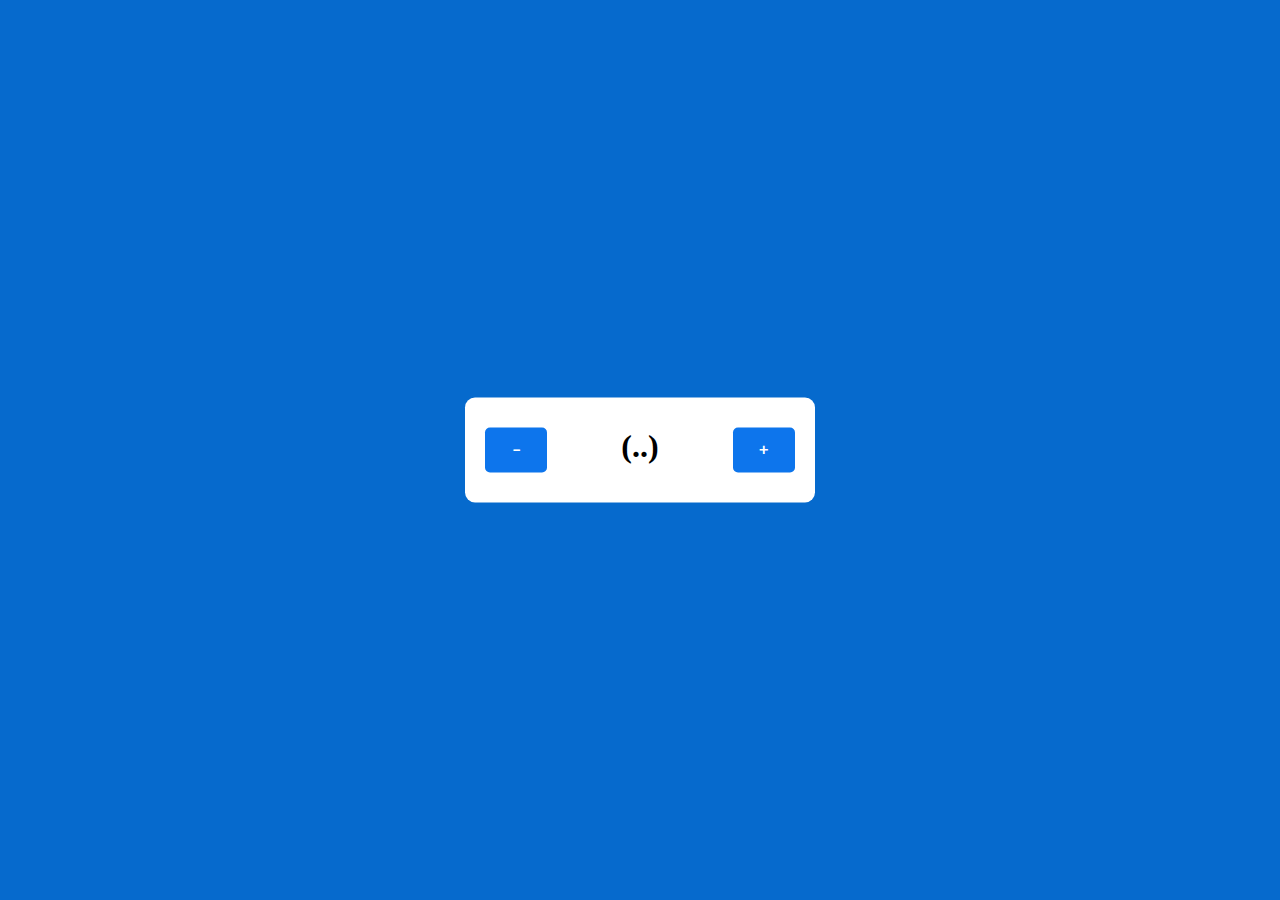
<file: 1.CounterApp/index.html>
<!DOCTYPE html>
<html lang="en">

<head>
  <title>Simple To Do List</title>
  <!--Google Font-->
  <link href="https://fonts.googleapis.com/css2?family=Poppins:wght@400;500&display=swap" rel="stylesheet">
  <!--Font Awesome CDN-->
  <link rel="stylesheet" href="https://cdnjs.cloudflare.com/ajax/libs/font-awesome/5.15.2/css/all.min.css">
  <!--Stylesheet-->
  <link rel="stylesheet" href="style.css">

  </style>
</head>

<body>
  <div class="container">

    <div id="counter">
      <button class="counter-minus">-</button>
      <h1 class="counter-display">(..)</h1>
      <button class="counter-plus">+</button>
    </div>

    <div id="tasks"></div>
  </div>
  <script src="app.js"></script>
</body>
</file>
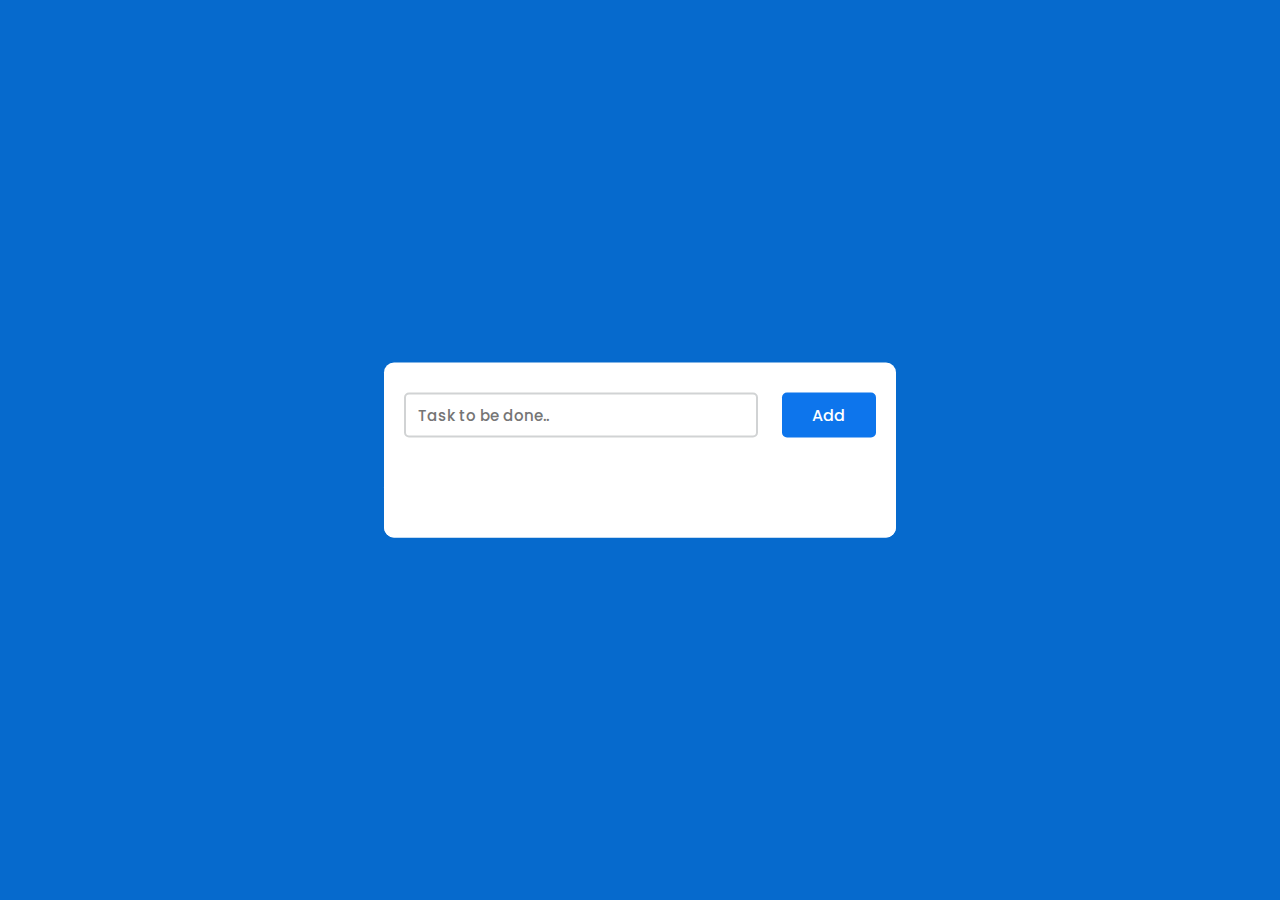
<file: 2.ToDoApp/index.html>
<!DOCTYPE html>
<html lang="en">

<head>
  <title>Simple To Do List</title>
  <!--Google Font-->
  <link href="https://fonts.googleapis.com/css2?family=Poppins:wght@400;500&display=swap" rel="stylesheet">
  <!--Font Awesome CDN-->
  <link rel="stylesheet" href="https://cdnjs.cloudflare.com/ajax/libs/font-awesome/5.15.2/css/all.min.css">
  <!--Stylesheet-->
  <link rel="stylesheet" href="style.css">
  </style>
</head>

<body>
  <div class="container">
    <div id="newtask">
      <input type="text" id="text" placeholder="Task to be done..">
      <button id="push">Add</button>
    </div>

    <div id="tasks">
      
    </div>
  </div>
  <script src="app.js"></script>
</body>
</file>
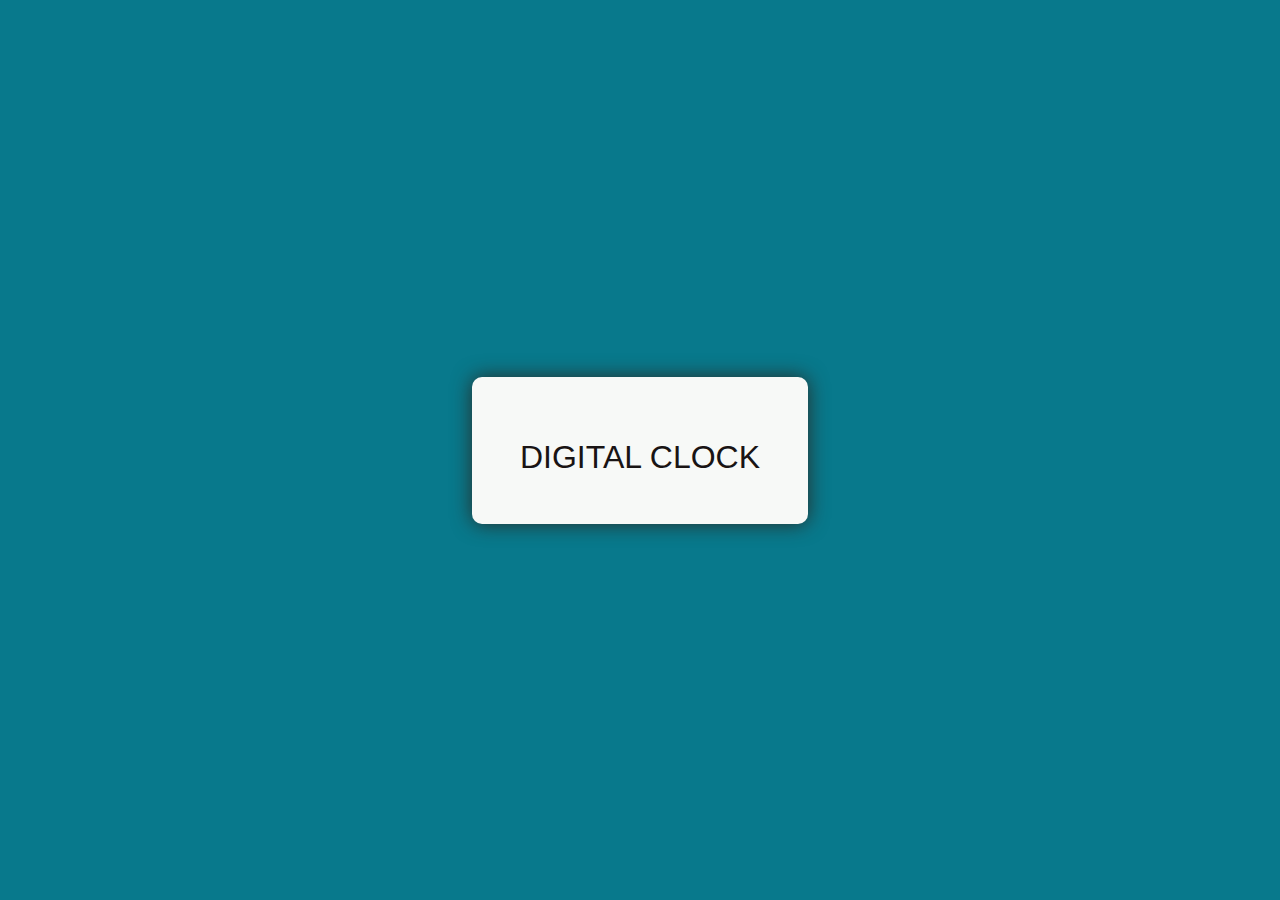
<file: 3.DigitalClockApp/index.html>
<!DOCTYPE html>
<html lang="en">

<head>
  <title>Simple To Do List</title>
  <!--Google Font-->
  <link href="https://fonts.googleapis.com/css2?family=Poppins:wght@400;500&display=swap" rel="stylesheet">
  <!--Font Awesome CDN-->
  <link rel="stylesheet" href="https://cdnjs.cloudflare.com/ajax/libs/font-awesome/5.15.2/css/all.min.css">
  <!--Stylesheet-->
  <link rel="stylesheet" href="style.css">
  </style>
</head>

<body>
  <div class="container">
    <div class="digital-clock" id="digital-clock"></div>
    <span>DIGITAL CLOCK</span>
  </div>
  <script src="app.js"></script>
</body>
</file>
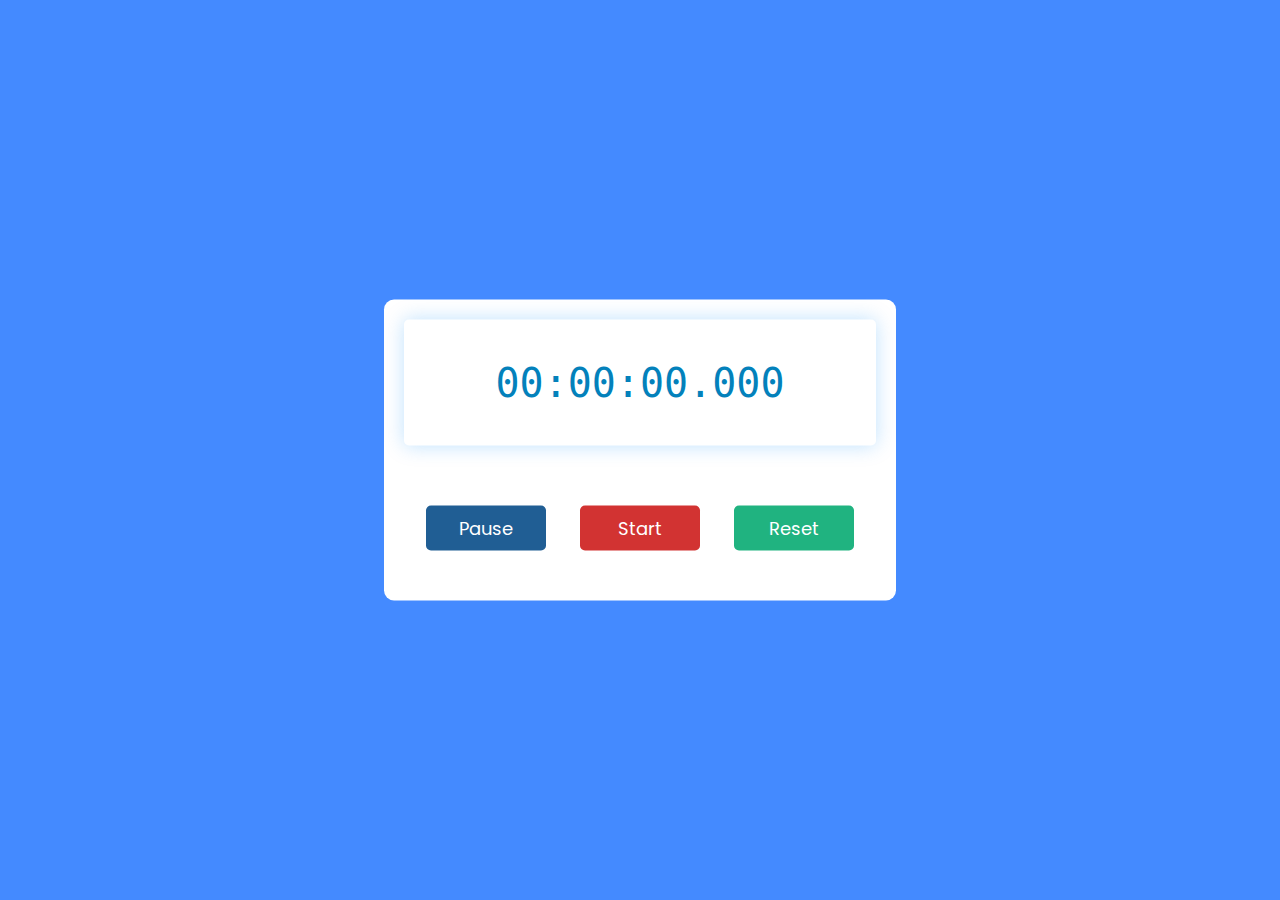
<file: 4.StopwatchApp/index.html>
<!DOCTYPE html>
<html lang="en">

<head>
  <title>Simple To Do List</title>
  <!--Google Font-->
  <link href="https://fonts.googleapis.com/css2?family=Poppins:wght@400;500&display=swap" rel="stylesheet">
  <!--Font Awesome CDN-->
  <link rel="stylesheet" href="https://cdnjs.cloudflare.com/ajax/libs/font-awesome/5.15.2/css/all.min.css">
  <!--Stylesheet-->
  <link rel="stylesheet" href="style.css">
  </style>
</head>

<body>
  <div class="container">
    <div class="timerDisplay">
      00:00:00.000
    </div>
    <div class="buttons">
      <button id="pauseTimer">Pause</button>
      <button id="startTimer">Start</button>
      <button id="resetTimer">Reset</button>
    </div>
  </div>
  <script src="app.js"></script>
</body>
</file>
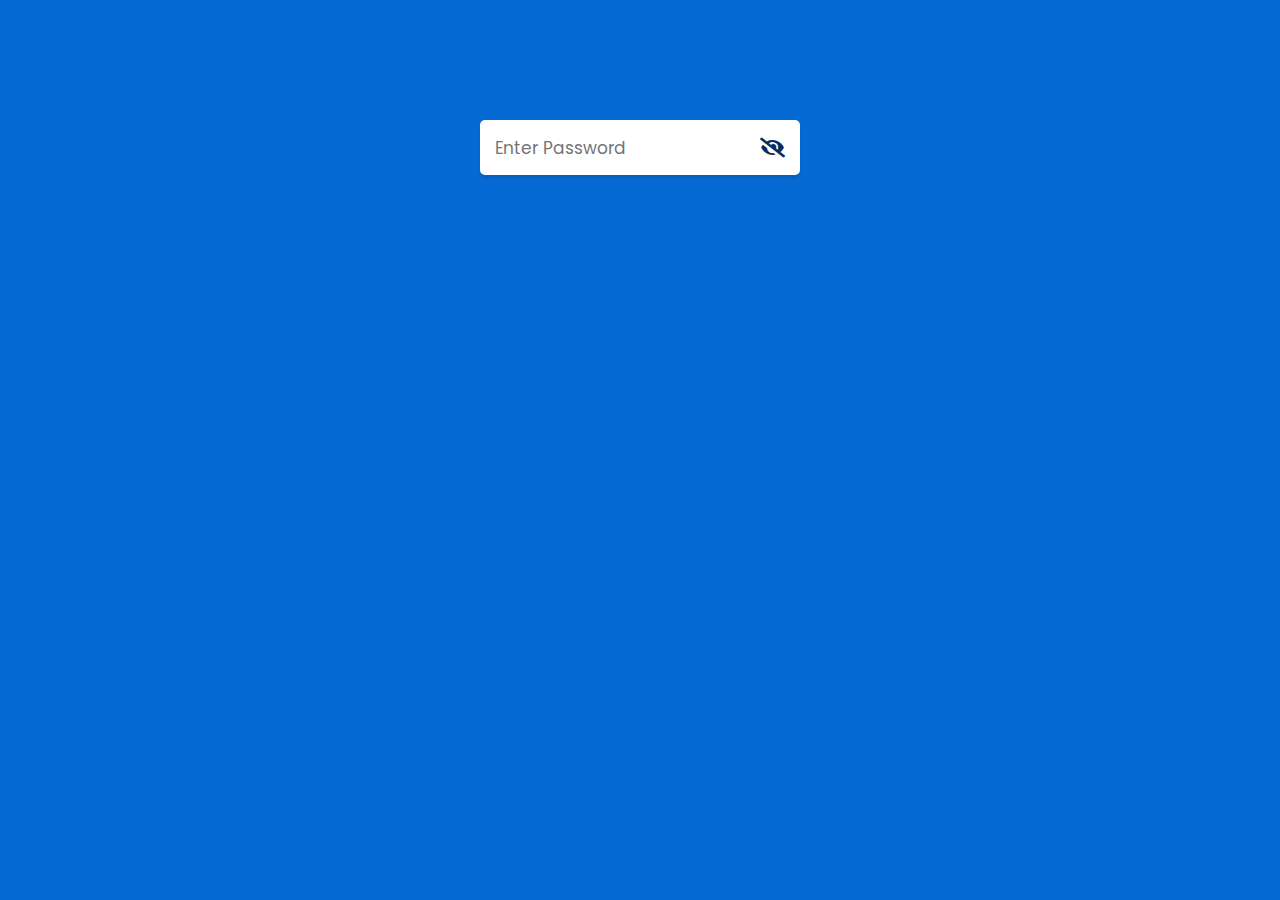
<file: 5.ShowHidePasswordApp/index.html>
<!DOCTYPE html>
<html lang="en">

<head>
  <title>Simple To Do List</title>
  <!--Google Font-->
  <link href="https://fonts.googleapis.com/css2?family=Poppins:wght@400;500&display=swap" rel="stylesheet">
  <!--Font Awesome CDN-->
  <link rel="stylesheet" href="https://cdnjs.cloudflare.com/ajax/libs/font-awesome/5.15.2/css/all.min.css">
  <!--Stylesheet-->
  <link rel="stylesheet" href="style.css">
  </style>
</head>

<body>
  <div class="wrapper">
    <span id="icon"><i class="fas hide-btn show-btn"></i></span>
    <input type="password" name="pass" id="pass" placeholder="Enter Password">
  </div>
  <script src="app.js"></script>
</body>
</file>
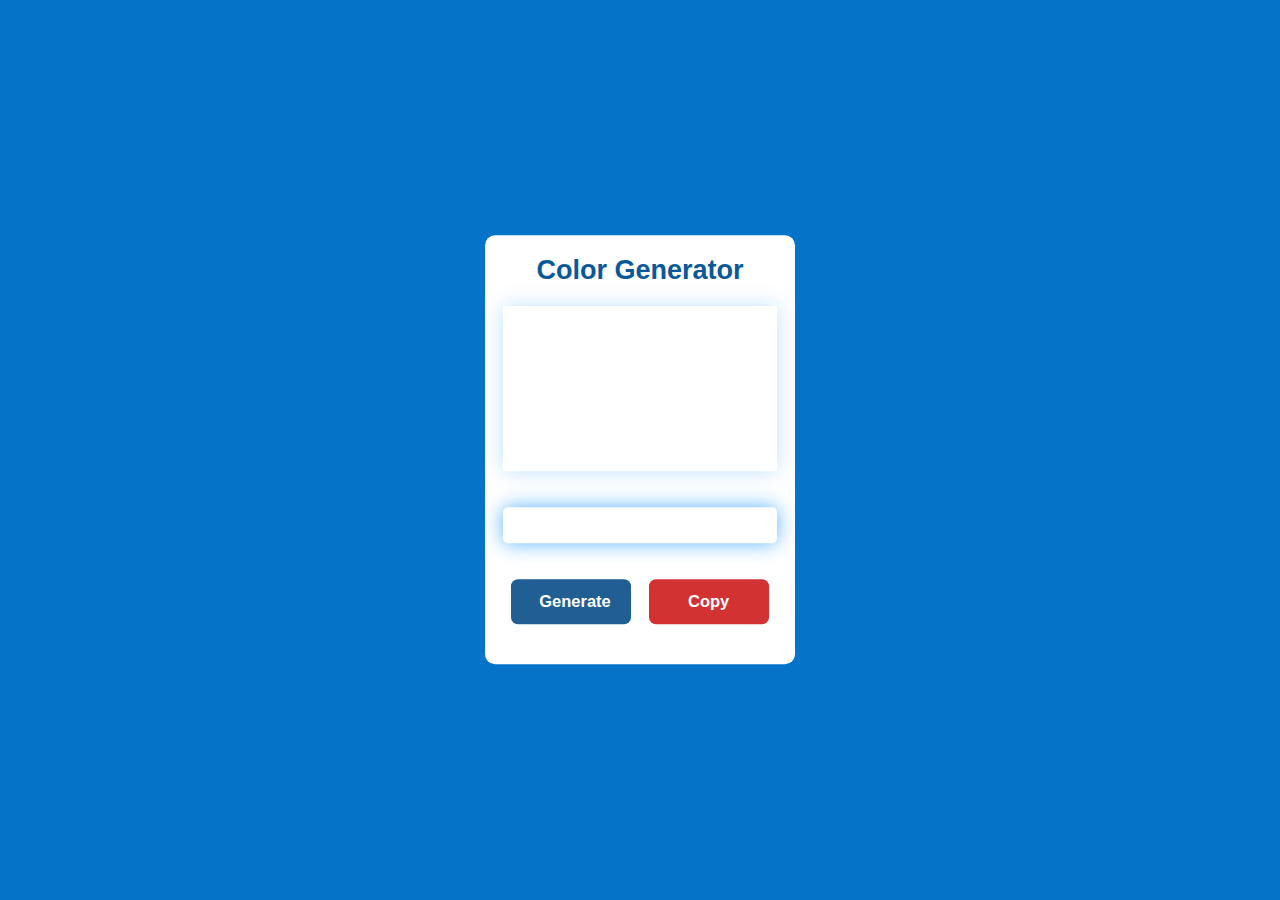
<file: 6.RandomColorApp/index.html>
<!DOCTYPE html>
<html lang="en">

<head>
  <title>Simple To Do List</title>
  <!--Google Font-->
  <link href="https://fonts.googleapis.com/css2?family=Roboto+Mono:wght@600&display=swap" rel="stylesheet">
  <!--Font Awesome CDN-->
  <link rel="stylesheet" href="https://cdnjs.cloudflare.com/ajax/libs/font-awesome/5.15.2/css/all.min.css">
  <!--Stylesheet-->
  <link rel="stylesheet" href="style.css">
  </style>
</head>

<body>
  <div class="container">
    <h1>Color Generator</h1>
    <div id="output-color">
      <span id="span-color"></span>
    </div>

    <input type="text" id="output" readonly>
    <div class="btns">
      <button id="gen-btn">Generate</button>
      <button id="copy-btn">Copy</button>
    </div>
  </div>
  <script src="app.js"></script>
</body>
</file>
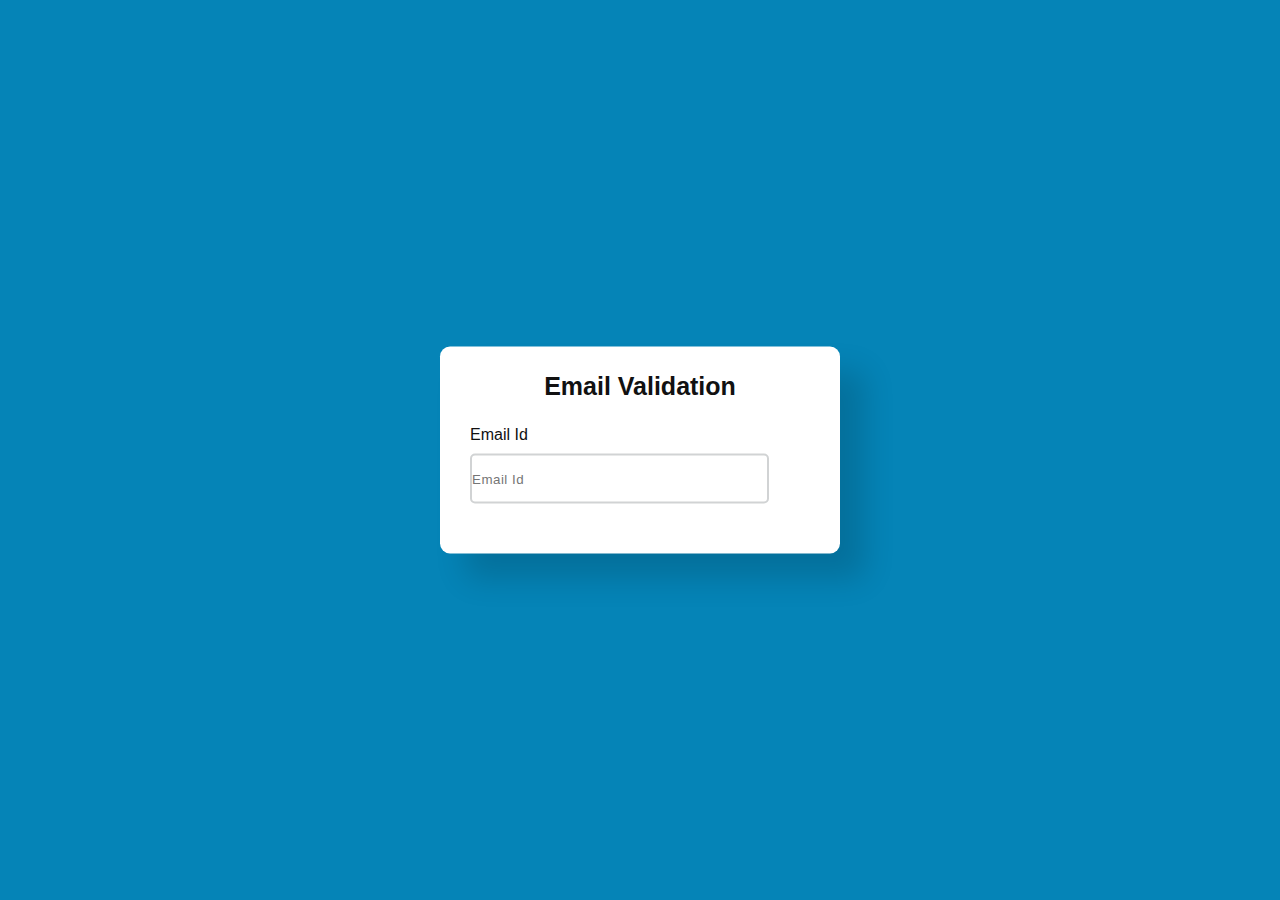
<file: 7.EmailValidationApp/index.html>
<!DOCTYPE html>
<html lang="en">

<head>
  <title>Simple To Do List</title>
  <!--Google Font-->
  <link href="https://fonts.googleapis.com/css2?family=Roboto+Mono:wght@600&display=swap" rel="stylesheet">
  <!--Font Awesome CDN-->
  <link rel="stylesheet" href="https://cdnjs.cloudflare.com/ajax/libs/font-awesome/5.15.2/css/all.min.css">
  <!--Stylesheet-->
  <link rel="stylesheet" href="style.css">
  </style>
</head>

<body>
  <div class="container">
    <h1>Email Validation</h1>
    <label for="email-id">Email Id</label><br>
    <input type="email" placeholder="Email Id" id="email-id" oninput="checker()">
    <div id="icon">
      <i class="i1 fas fa-check-circle" style="display: none"></i> 
      <i class="i2 fas fa-exclamation-circle" style="display: none"></i>
    </div>
    <p id="error-msg">Please Enter A Valid Email Id</p>
  </div>
  <script src="app.js"></script>
</body>
</file>
<file: 1.CounterApp/style.css>
*,
*:before,
*:after {
  padding: 0;
  margin: 0;
  box-sizing: border-box;
}

body {
  height: 100vh;
  background: #066acd;
}

.container {
  width: 20%;
  min-width: 350px;
  position: absolute;
  transform: translate(-50%, -50%);
  top: 50%;
  left: 50%;
  background: white;
  border-radius: 10px;
}

#counter {
  display: flex;
  justify-content: space-between;
  padding: 30px 20px;
}

#counter button {
  position: relative;
  width: 20%;
  height: 45px;
  border-radius: 5px;
  font-family: 'Poppins', sans-serif;
  font-weight: 500;
  font-size: 16px;
  background-color: #0d75ec;
  border: none;
  color: #ffffff;
  cursor: pointer;
  outline: none;
}
</file>
<file: 2.ToDoApp/style.css>
*,
*:before,
*:after {
  padding: 0;
  margin: 0;
  box-sizing: border-box;
}

body {
  height: 100vh;
  background: #066acd;
}

.container {
  width: 40%;
  min-width: 450px;
  position: absolute;
  transform: translate(-50%, -50%);
  top: 50%;
  left: 50%;
  background: white;
  border-radius: 10px;
}

#newtask {
  position: relative;
  padding: 30px 20px;
}

#newtask input {
  width: 75%;
  height: 45px;
  font-family: 'Poppins', sans-serif;
  font-size: 15px;
  border: 2px solid #d1d3d4;
  padding: 12px;
  color: #111111;
  font-weight: 500;
  position: relative;
  border-radius: 5px;
}

#newtask input:focus {
  outline: none;
  border-color: #0d75ec;
}

#newtask button {
  position: relative;
  float: right;
  width: 20%;
  height: 45px;
  border-radius: 5px;
  font-family: 'Poppins', sans-serif;
  font-weight: 500;
  font-size: 16px;
  background-color: #0d75ec;
  border: none;
  color: #ffffff;
  cursor: pointer;
  outline: none;
}

#tasks {
  background-color: #ffffff;
  padding: 30px 20px;
  margin-top: 10px;
  border-radius: 10px;
  width: 100%;
  position: relative;
}

.task {
  background-color: #c5e1e6;
  height: 50px;
  margin-bottom: 8px;
  padding: 5px 10px;
  display: flex;
  border-radius: 5px;
  align-items: center;
  justify-content: space-between;
  border: 1px solid #939697;
  cursor: pointer;
}

.task span {
  font-family: 'Poppins', sans-serif;
  font-size: 15px;
  font-weight: 400;
}

.task button {
  background-color: #0a2ea4;
  color: #ffffff;
  height: 100%;
  width: 40px;
  border-radius: 5px;
  border: none;
  cursor: pointer;
  outline: none;
}

.completed {
  text-decoration: line-through;
}
</file>
<file: 3.DigitalClockApp/style.css>
@import url('https://fonts.googleapis.com/css2?family=Londrina+Solid&display=swap');

* {
  box-sizing: border-box;
  padding: 0;
  margin: 0;
}

body {
  display: flex;
  align-items: center;
  justify-content: center;
  min-height: 100vh;
  text-align: center;
  background-color: #08798c;
  font-family: sans-serif;
}

.container {
  border-radius: 10px;
  background: #f7f9f7;
  box-shadow: 0px 0px 20px #282d28;
  padding: 2rem 3rem 3rem 3rem;
  color: #191414;
  cursor: default;
}
span {
  font-size: 2rem;
}

.digital-clock {
  font-size: 3.5rem;
  margin-bottom: 30px;
  letter-spacing: 0.3rem;
  color: #095888;
}
</file>
<file: 4.StopwatchApp/style.css>
*,
*:before,
*:after {
  padding: 0;
  margin: 0;
  box-sizing: border-box;
}

body {
  background: #448aff;
}

.container {
  background-color: #ffffff;
  width: 40%;
  min-width: 500px;
  position: absolute;
  transform: translate(-50%, -50%);
  top: 50%;
  left: 50%;
  padding: 20px 0;
  padding-bottom: 50px;
  border-radius: 10px;
}

.timerDisplay {
  position: relative;
  width: 92%;
  background: #ffffff;
  left: 4%;
  padding: 40px 0;
  font-family: 'Roboto mono', monospace;
  color: #0381bb;
  font-size: 40px;
  display: flex;
  align-items: center;
  justify-content: space-around;
  border-radius: 5px;
  box-shadow: 0 0 20px rgba(0, 139, 253, 0.25);
}

.buttons {
  width: 90%;
  margin: 60px auto 0 auto;
  display: flex;
  justify-content: space-around;
}

.buttons button {
  width: 120px;
  height: 45px;
  background-color: #205e94;
  color: #ffffff;
  border: none;
  font-family: 'Poppins', sans-serif;
  font-size: 18px;
  border-radius: 5px;
  cursor: pointer;
  outline: none;
}

.buttons button:nth-last-child(2) {
  background-color: #d23332;
}

.buttons button:nth-last-child(1) {
  background-color: #20b380;
}
</file>
<file: 5.ShowHidePasswordApp/style.css>
@import url('https://fonts.googleapis.com/css?family=Poppins:400,500,600,700&display=swap');

* {
  margin: 0;
  padding: 0;
  box-sizing: border-box;
  font-family: 'Poppins', sans-serif;
}

body {
  display: flex;
  height: 100%;
  place-items: center;
  background: #066ad4;
}

.wrapper {
  position: relative;
  height: 55px;
  width: 320px;
  margin: 120px auto;
  border-radius: 5px;
  box-shadow: 0px 3px 3px rgba(0, 0, 0, 0.1);
}

.wrapper input {
  width: 100%;
  height: 100%;
  border: none;
  padding-left: 15px;
  font-size: 18px;
  outline: none;
  border-radius: 5px;
}

.wrapper input::placeholder {
  font-size: 17px;
}

.wrapper span {
  position: absolute;
  right: 15px;
  top: 50%;
  transform: translateY(-50%);
  font-size: 20px;
  color: #0a2d5f;
  cursor: pointer;
  display: block;
}

.wrapper span i.hide-btn::before {
  content: '\f070';
}
</file>
<file: 6.RandomColorApp/style.css>
* {
  padding: 0;
  margin: 0;
  box-sizing: border-box;
  border: none;
  outline: none;
  font-family: sans-serif;
}

body {
  background-color: #0574c8;
}

.container {
  background-color: white;
  width: 310px;
  padding: 2.5em 1.1em;
  position: absolute;
  transform: translate(-50%, -50%);
  top: 50%;
  left: 50%;
  font-size: 16px;
  border-radius: 10px;
}

.container h1 {
  font-size: 27px;
  text-align: center;
  margin-top: -20px;
  color: #09599a;
  margin-bottom: 20px;
}

#output-color {
  position: relative;
  height: 165px;
  width: 100%;
  box-shadow: 0 0 20px rgba(0, 139, 253, 0.25);
  border: 2px solid #ffffff;
  margin: auto;
  display: grid;
  margin-bottom: 15px;
  place-items: center;
}

#output-color span {
  display: block;
  width: 100%;
  height: 100%;
}

.show-color {
  animation: pop 0.8s;
}

@keyframes pop {
  0% {
    transform: scale(0);
  }
  100% {
    transform: scale(1);
  }
}

input[type='text'] {
  width: 100%;
  background-color: transparent;

  box-shadow: 0 0 20px rgba(0, 139, 253, 0.65);
  font-size: 1.3em;
  padding: 0.3em 0;

  margin: 1em 0;
  border-radius: 5px;
  color: #000000;
  text-align: center;
}

input[type='text']::-moz-selection {
  background: transparent;
}

input[type='text']::selection {
  background: transparent;
}

.btns {
  display: flex;
  margin-top: 15px;
  justify-content: space-around;
}

.btns button {
  font-size: 1.03em;
  padding: 0.8em 1.7em;
  border-radius: 7px;
  width: 120px;
  font-weight: 600;
  cursor: pointer;
}

#gen-btn {
  background-color: #205e94;
  color: #ffffff;
}

#copy-btn {
  background-color: #d23332;
  color: #ffffff;
}
</file>
<file: 7.EmailValidationApp/style.css>
*,
*:before,
*:after {
  padding: 0;
  margin: 0;
  box-sizing: border-box;
}

body {
  height: 100vh;
  background: #0584b7;
}

.container {
  width: 400px;
  background-color: #ffffff;
  padding: 50px 30px;
  position: absolute;
  transform: translate(-50%, -50%);
  top: 50%;
  left: 50%;
  border-radius: 10px;
  box-shadow: 25px 25px 30px rgba(0, 0, 0, 0.15);
  color: #111111;
}

h1 {
  font-size: 25px;
  text-align: center;
  margin-top: -25px;
  margin-bottom: 25px;
  font-family: sans-serif;
}

label,
input,
#error-msg {
  font-family: 'Poppins', sans-serif;
}

label {
  display: inline-block;
  font-weight: 500;
  margin-bottom: 10px;
}

input[type='email'] {
  display: inline-block;
  border: 2px solid #d1d3d4;
  width: 88%;
  height: 50px;
  border-radius: 5px;
  outline: none;
  letter-spacing: 0.5px;
  font-weight: 400;
}

#icon {
  float: right;
  height: 50px;
  position: relative;
  font-size: 25px;
  padding-top: 10px;
}

#error-msg {
  display: none;
  color: #ff2851;
  font-size: 14px;
  margin-top: 10px;
}
</file>
